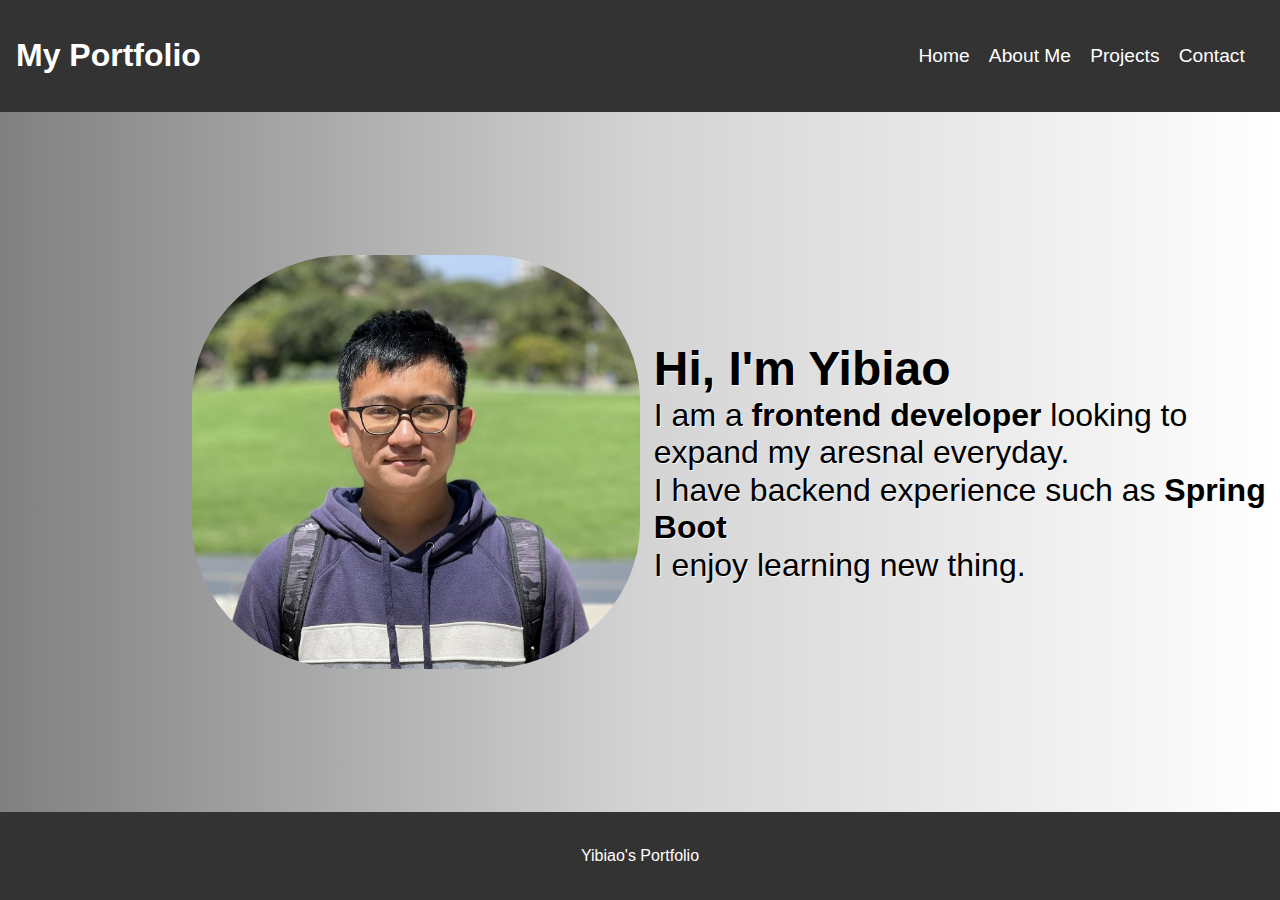
<file: index.html>
<!DOCTYPE html>
<html>

<head>
    <meta charset="UTF-8">
    <title>My Portfolio</title>
    <link rel="stylesheet" type="text/css" href="index.css">
</head>

<body>
    <header>
        <h1>My Portfolio</h1>
        <nav>
            <ul>
                <li><a href="index.html">Home</a></li>
                <li><a href="about.html">About Me</a></li>
                <li><a href="projects.html">Projects</a></li>
                <li><a href="contact.html">Contact</a></li>
            </ul>
        </nav>
    </header>
        <div class="flex_container">
            <div class="for_my_photo">
                <img src="picture/profile.jpg" alt="picture">
            </div>

            <div class="welcoming_text">
                <div class="my_text">
                    <h1>Hi, I'm Yibiao </h1>
                    <p>I am a <b>frontend developer</b> looking to expand my aresnal everyday.</p>
                    <p>I have backend experience such as <b>Spring Boot</b></p>
                    <p>I enjoy learning new thing.</p>
                </div>
            </div>

        </div>

    <footer>
        <p>Yibiao's Portfolio</p>
    </footer>
</body>

</html>
</file>
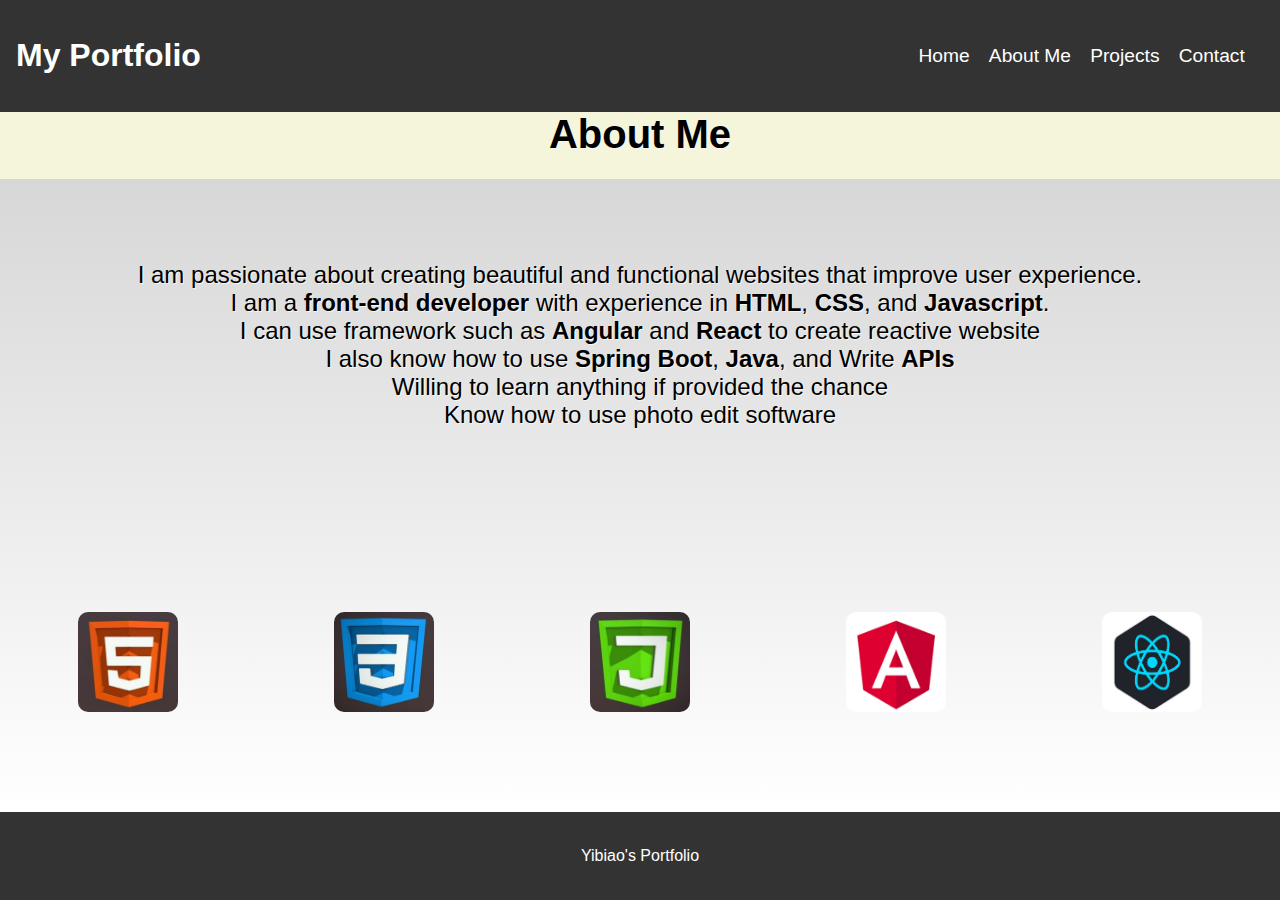
<file: about.html>
<!DOCTYPE html>
<html>

<head>
    <meta charset="UTF-8">
    <title>My Portfolio</title>
    <link rel="stylesheet" type="text/css" href="about.css">
</head>
<header>
    <h1>My Portfolio</h1>
    <nav>
        <ul>
            <li><a href="index.html">Home</a></li>
            <li><a href="about.html">About Me</a></li>
            <li><a href="projects.html">Projects</a></li>
            <li><a href="contact.html">Contact</a></li>
        </ul>
    </nav>
</header>

<body>
    <section id="about" class="flex_container">
        <div class="text_header">
            <h2>About Me</h2>
        </div>
        <div class="text_wrapper">
            <p>I am passionate about creating beautiful and
                functional websites that improve user experience.</p>
            <p>I am a <b>front-end developer</b> with experience in <b>HTML</b>, <b>CSS</b>, and
                <b>Javascript</b>.</p>
            <p>I can use framework such as <b>Angular</b> and <b>React </b>to create reactive website</p>
            <p>I also know how to use <b>Spring Boot</b>, <b>Java</b>, and Write <b>APIs</b></p>
            <P>Willing to learn anything if provided the chance</P>
            <p>Know how to use photo edit software</p>
        </div>

        <div class="image_holder">
            <img src="picture/html5 icon.jpg" alt="Html_placeHolder">
            <img src="picture/css icon.jpg" alt="Css_placeHolder">
            <img src="picture/js icon.jpg" alt="Js_placeHolder">
            <img src="picture/angular icon.jpg" alt="Angular_placeHolder">
            <img src="picture/react icon.jpg" alt="React_placeHolder">
        </div>
    </section>
</body>

<footer>
    <p>Yibiao's Portfolio</p>
</footer>
</file>
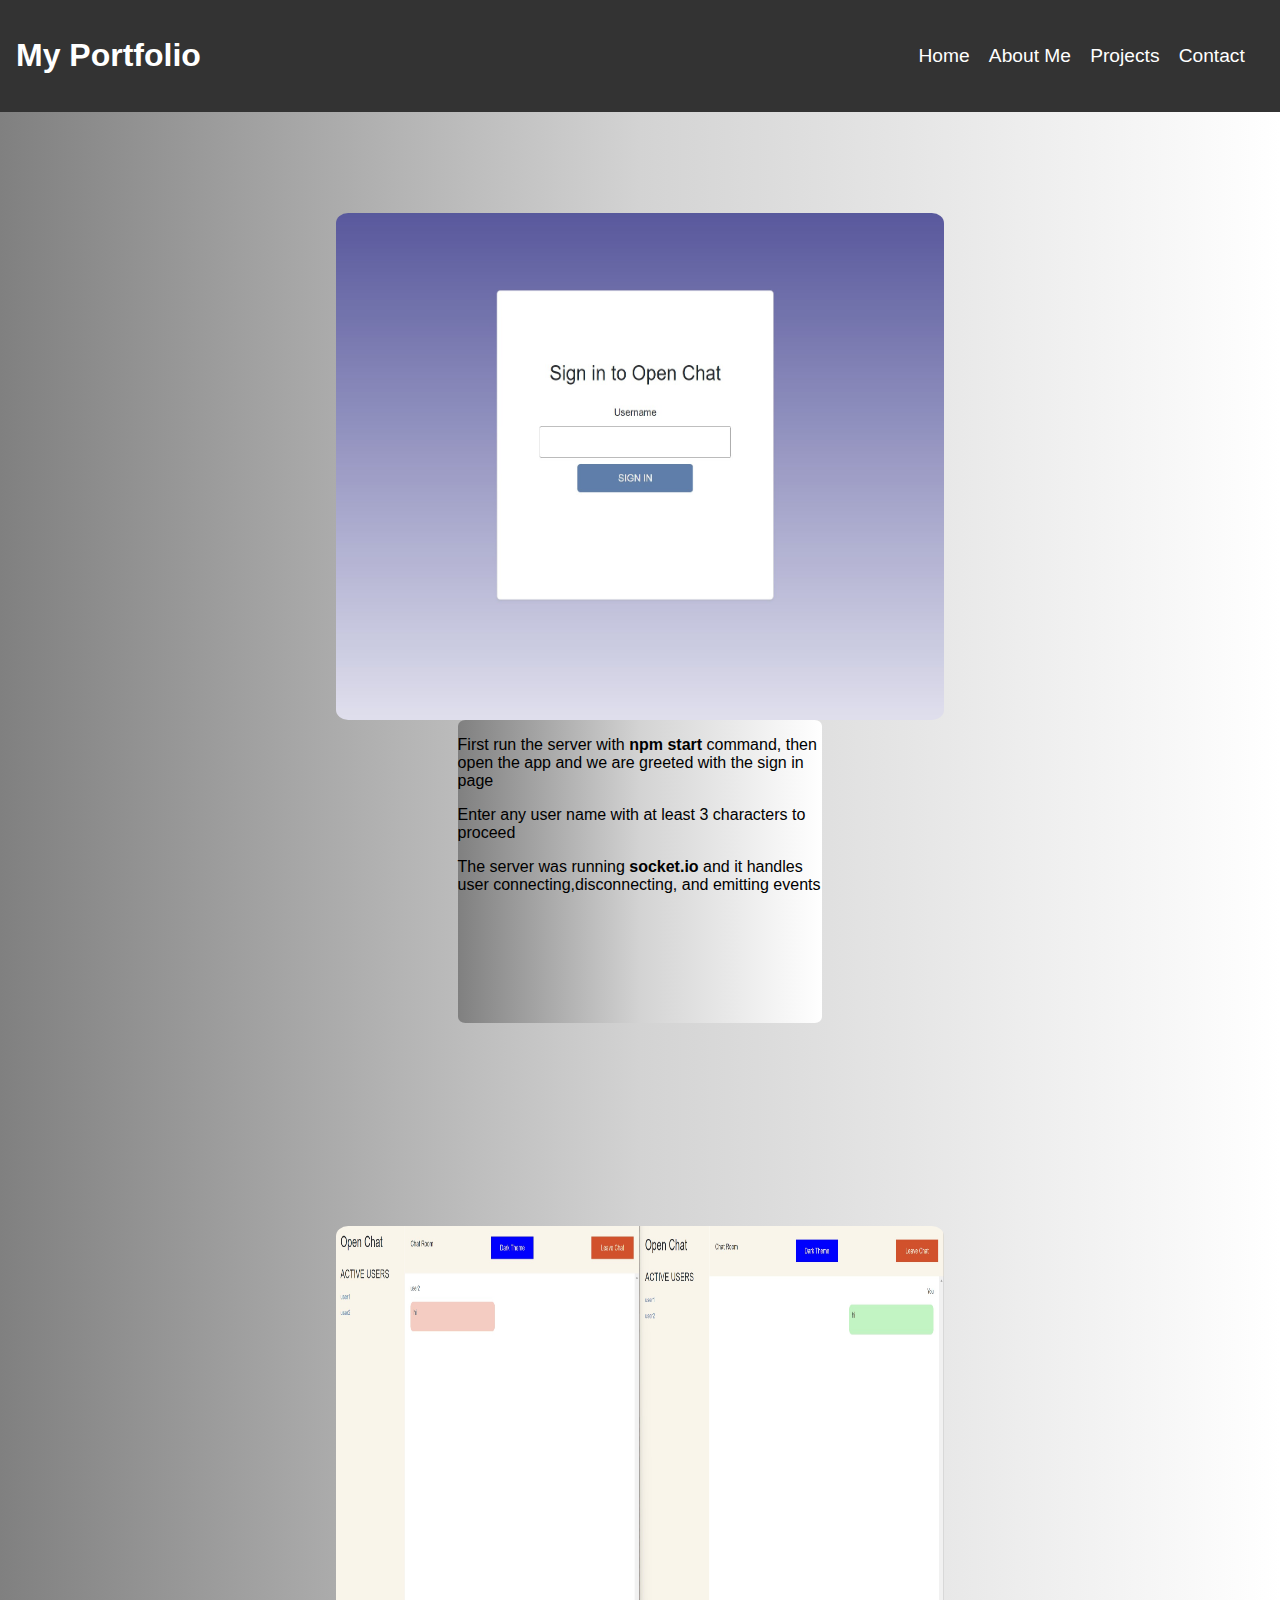
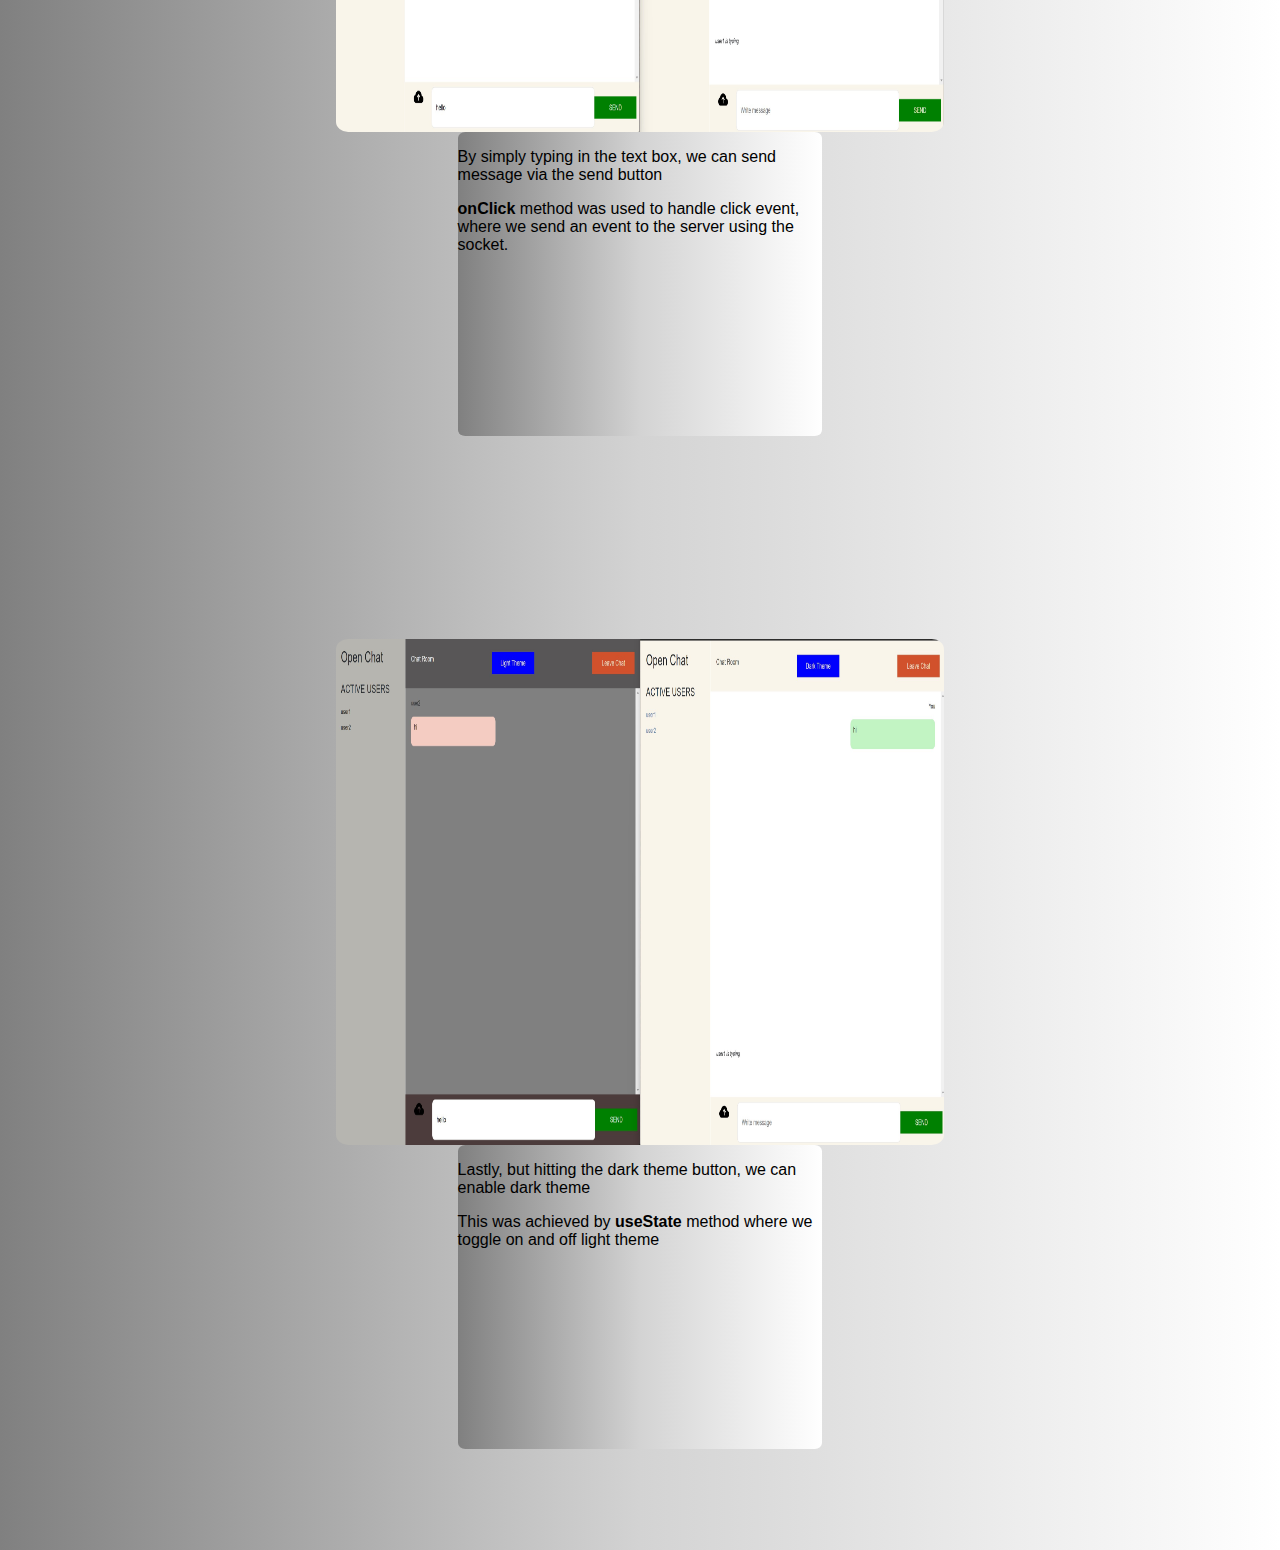
<file: chatapp.html>
<!DOCTYPE html>
<html>
<head>
    <meta charset="UTF-8">
    <title>My Portfolio</title>
    <link rel="stylesheet" type="text/css" href="chatapp.css">
</head>

<body>
    <header>
        <h1>My Portfolio</h1>
        <nav>
            <ul>
                <li><a href="index.html">Home</a></li>
                <li><a href="about.html">About Me</a></li>
                <li><a href="projects.html">Projects</a></li>
                <li><a href="contact.html">Contact</a></li>
            </ul>
        </nav>
    </header>
    <div class="flex_container">
           
        <div class="flex_container_1">
            <img src="./picture/chatapp sign in.jpg" alt="screenshot holder">
            <div class="text_block_container">
                <p>First run the server with <b>npm start</b> command, then open the app and we are
                greeted with the sign in page</p>
                <p>Enter any user name with at least 3 characters to proceed</p>
                <p>The server was running <b>socket.io</b> and it handles user connecting,disconnecting, and emitting events</p>
            </div>
        </div>

        <div class="flex_container_2">
            <img src="./picture/chat app sending text.jpg" alt="screenshot holder">
            <div class="text_block_container">
                <p>By simply typing in the text box, we can send message via the send button</p>
                <p><b>onClick</b> method was used to handle click event, where we send an event to the server
                using the socket.</p>
            </div>
        </div>

        <div class="flex_container_3">
            <img src="./picture/chatapp dark theme.jpg" alt="screenshot holder">
            <div class="text_block_container">
                <p>Lastly, but hitting the dark theme button, we can enable dark theme</p>
                <p>This was achieved by <b>useState</b> method where we toggle on and off light theme</p>
            </div>
        </div>
        </div>
    </div>
</body>

</html>
</file>
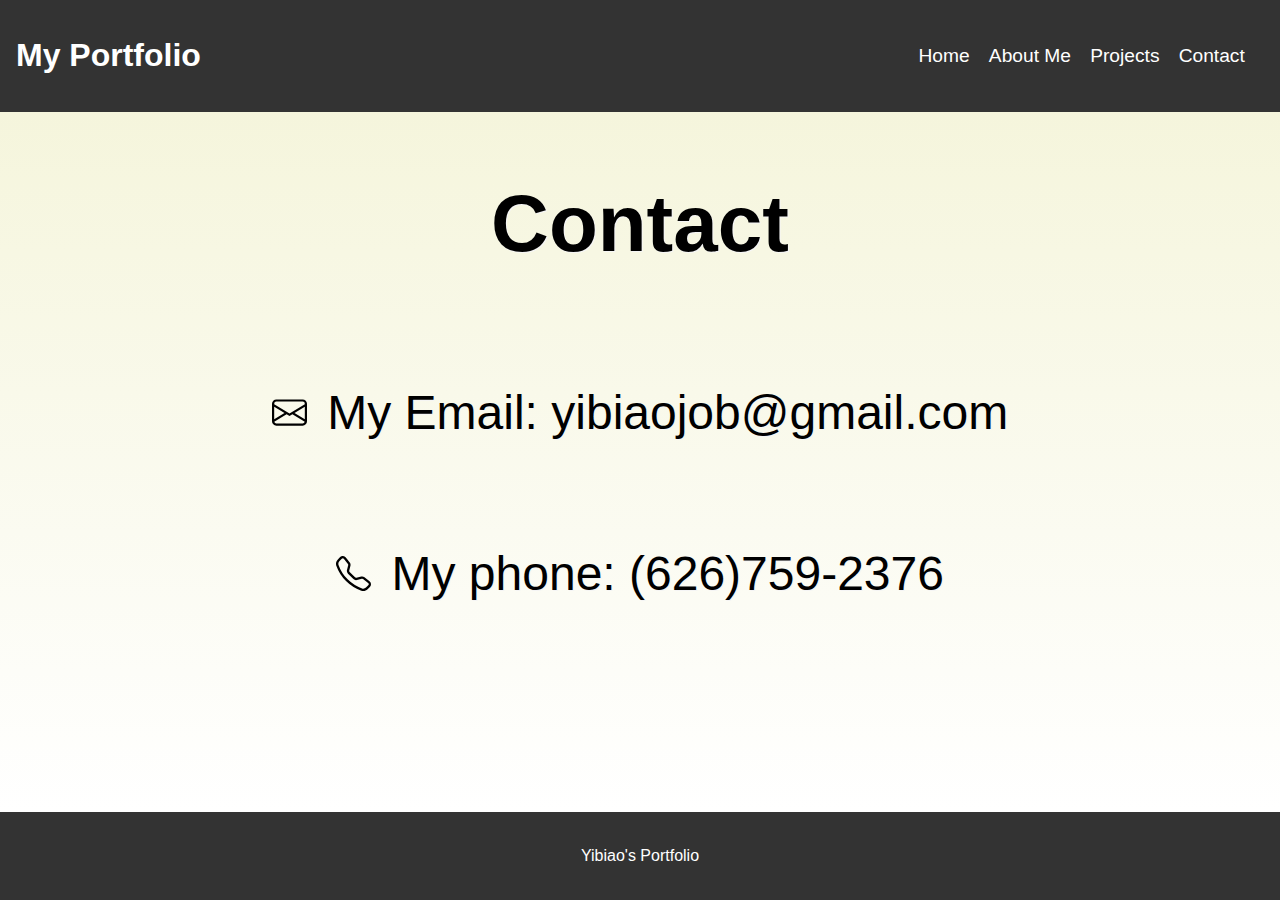
<file: contact.html>
<!DOCTYPE html>
<html>

<head>
    <meta charset="UTF-8">
    <title>My Portfolio</title>
    <link rel="stylesheet" type="text/css" href="contact.css">
</head>
<header>
    <h1>My Portfolio</h1>
    <nav>
        <ul>
            <li><a href="index.html">Home</a></li>
            <li><a href="about.html">About Me</a></li>
            <li><a href="projects.html">Projects</a></li>
            <li><a href="contact.html">Contact</a></li>
        </ul>
    </nav>
</header>

<body>
    <section id="contact" class="flex_container"> 
        <h2>Contact</h2>
        <div class="my_email">
            <div class="svg_container">
            <svg xmlns="http://www.w3.org/2000/svg" width="35px" height="35px" fill="currentColor" class="bi bi-envelope" viewBox="0 0 16 16">
                <path d="M0 4a2 2 0 0 1 2-2h12a2 2 0 0 1 2 2v8a2 2 0 0 1-2 2H2a2 2 0 0 1-2-2V4Zm2-1a1 1 0 0 0-1 1v.217l7 4.2 7-4.2V4a1 1 0 0 0-1-1H2Zm13 2.383-4.708 2.825L15 11.105V5.383Zm-.034 6.876-5.64-3.471L8 9.583l-1.326-.795-5.64 3.47A1 1 0 0 0 2 13h12a1 1 0 0 0 .966-.741ZM1 11.105l4.708-2.897L1 5.383v5.722Z"/>
              </svg>
            </div>
            <p>
              My Email: yibiaojob@gmail.com
            </p>
            </div>
        <div class="my_phone">
            <div class="svg_container">
            <svg xmlns="http://www.w3.org/2000/svg" width="35px" height="35px" fill="currentColor" class="bi bi-telephone" viewBox="0 0 16 16">
                <path d="M3.654 1.328a.678.678 0 0 0-1.015-.063L1.605 2.3c-.483.484-.661 1.169-.45 1.77a17.568 17.568 0 0 0 4.168 6.608 17.569 17.569 0 0 0 6.608 4.168c.601.211 1.286.033 1.77-.45l1.034-1.034a.678.678 0 0 0-.063-1.015l-2.307-1.794a.678.678 0 0 0-.58-.122l-2.19.547a1.745 1.745 0 0 1-1.657-.459L5.482 8.062a1.745 1.745 0 0 1-.46-1.657l.548-2.19a.678.678 0 0 0-.122-.58L3.654 1.328zM1.884.511a1.745 1.745 0 0 1 2.612.163L6.29 2.98c.329.423.445.974.315 1.494l-.547 2.19a.678.678 0 0 0 .178.643l2.457 2.457a.678.678 0 0 0 .644.178l2.189-.547a1.745 1.745 0 0 1 1.494.315l2.306 1.794c.829.645.905 1.87.163 2.611l-1.034 1.034c-.74.74-1.846 1.065-2.877.702a18.634 18.634 0 0 1-7.01-4.42 18.634 18.634 0 0 1-4.42-7.009c-.362-1.03-.037-2.137.703-2.877L1.885.511z"/>
              </svg>
            </div>
            <p>
              My phone: (626)759-2376
            </p>
            </div>
    </section>
</body>

<footer>
    <p>Yibiao's Portfolio</p>
</footer>
</file>
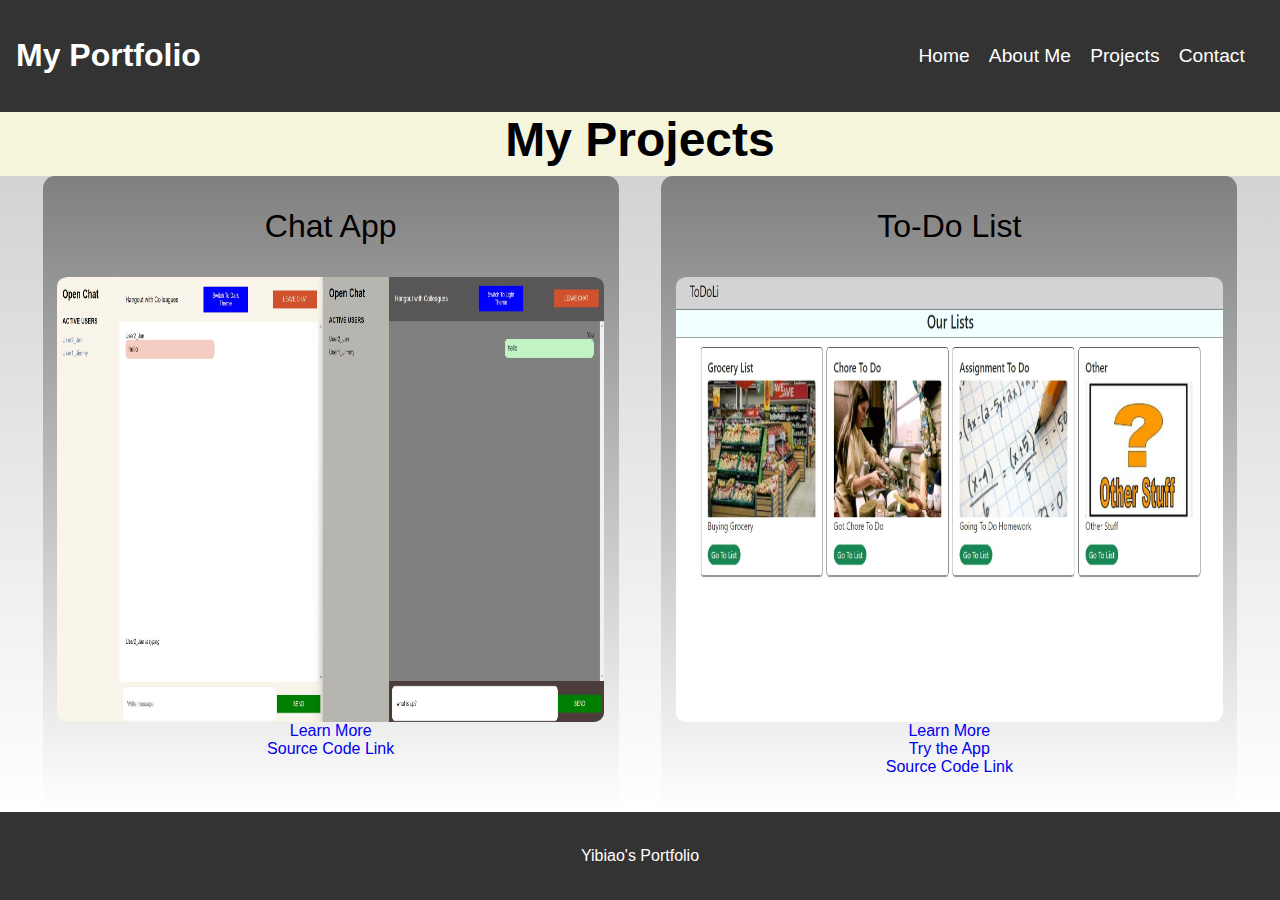
<file: projects.html>
<!DOCTYPE html>
<html>

<head>
    <meta charset="UTF-8">
    <title>My Portfolio</title>
    <link rel="stylesheet" type="text/css" href="projects.css">
</head>
<header>
    <h1>My Portfolio</h1>
    <nav>
        <ul>
            <li><a href="index.html">Home</a></li>
            <li><a href="about.html">About Me</a></li>
            <li><a href="projects.html">Projects</a></li>
            <li><a href="contact.html">Contact</a></li>
        </ul>
    </nav>
</header>

<body>
    <section id="projects" class="flex_container">
        <div class="flex_header">
            <h2>My Projects</h2>
            </div>

        <div class="flex_body">

            <div class="project1_container">
                <p>Chat App</p>
                <img src="./picture/chatapp screenshot.jpg" alt="picture placeholder">
                <a href = "./chatapp.html">Learn More</a>
                <a href="https://github.com/Teezeey1/messaging-app">Source Code Link</a>
            </div>
    
            <div class="project2_container">
                <p>To-Do List</p>
                <img src="./picture/todoli screenshot.jpg" alt="picture placeholder">
                <a href = "./todolist.html">Learn More</a>
                <a href="https://teezeey1.github.io/todoli/">Try the App</a>
                <a href="https://github.com/Teezeey1/todoli">Source Code Link</a>
            </div>

        </div>
    </section>
</body>

<footer>
    <p>Yibiao's Portfolio</p>
</footer>
</file>
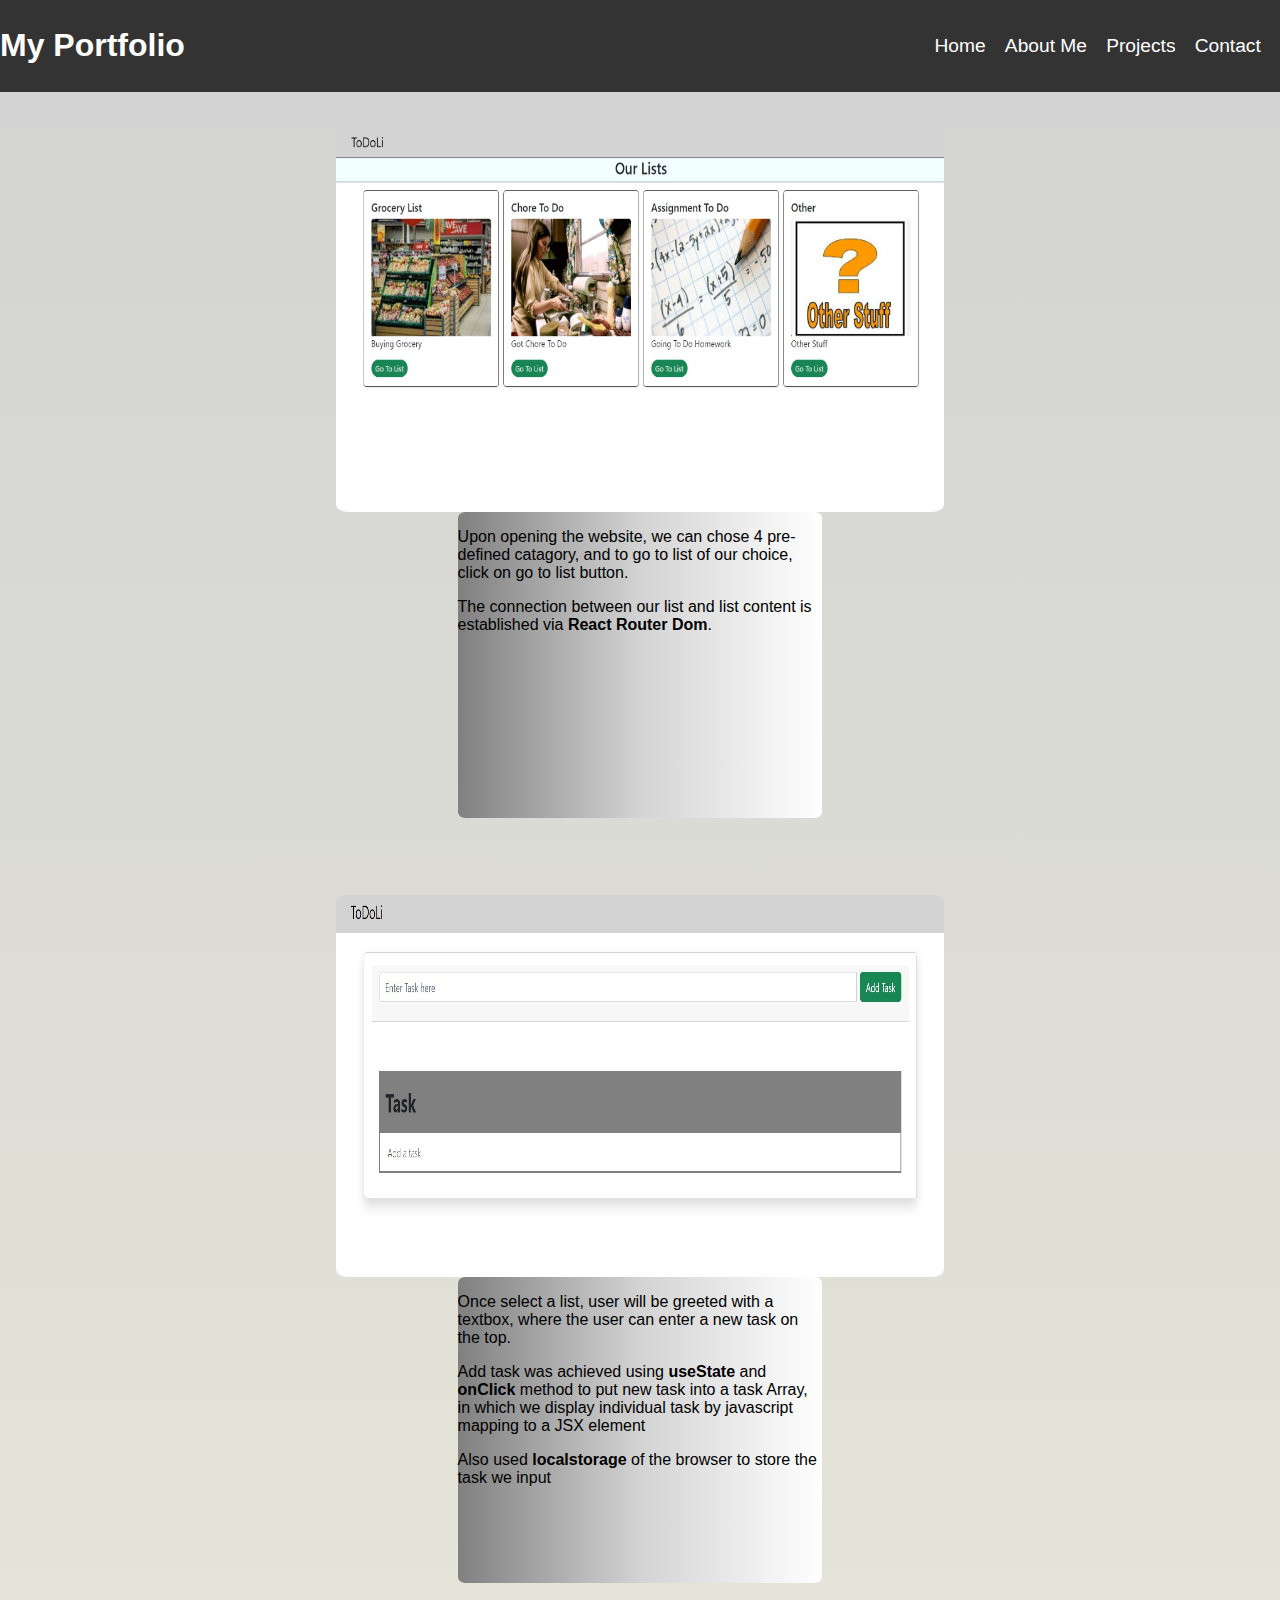
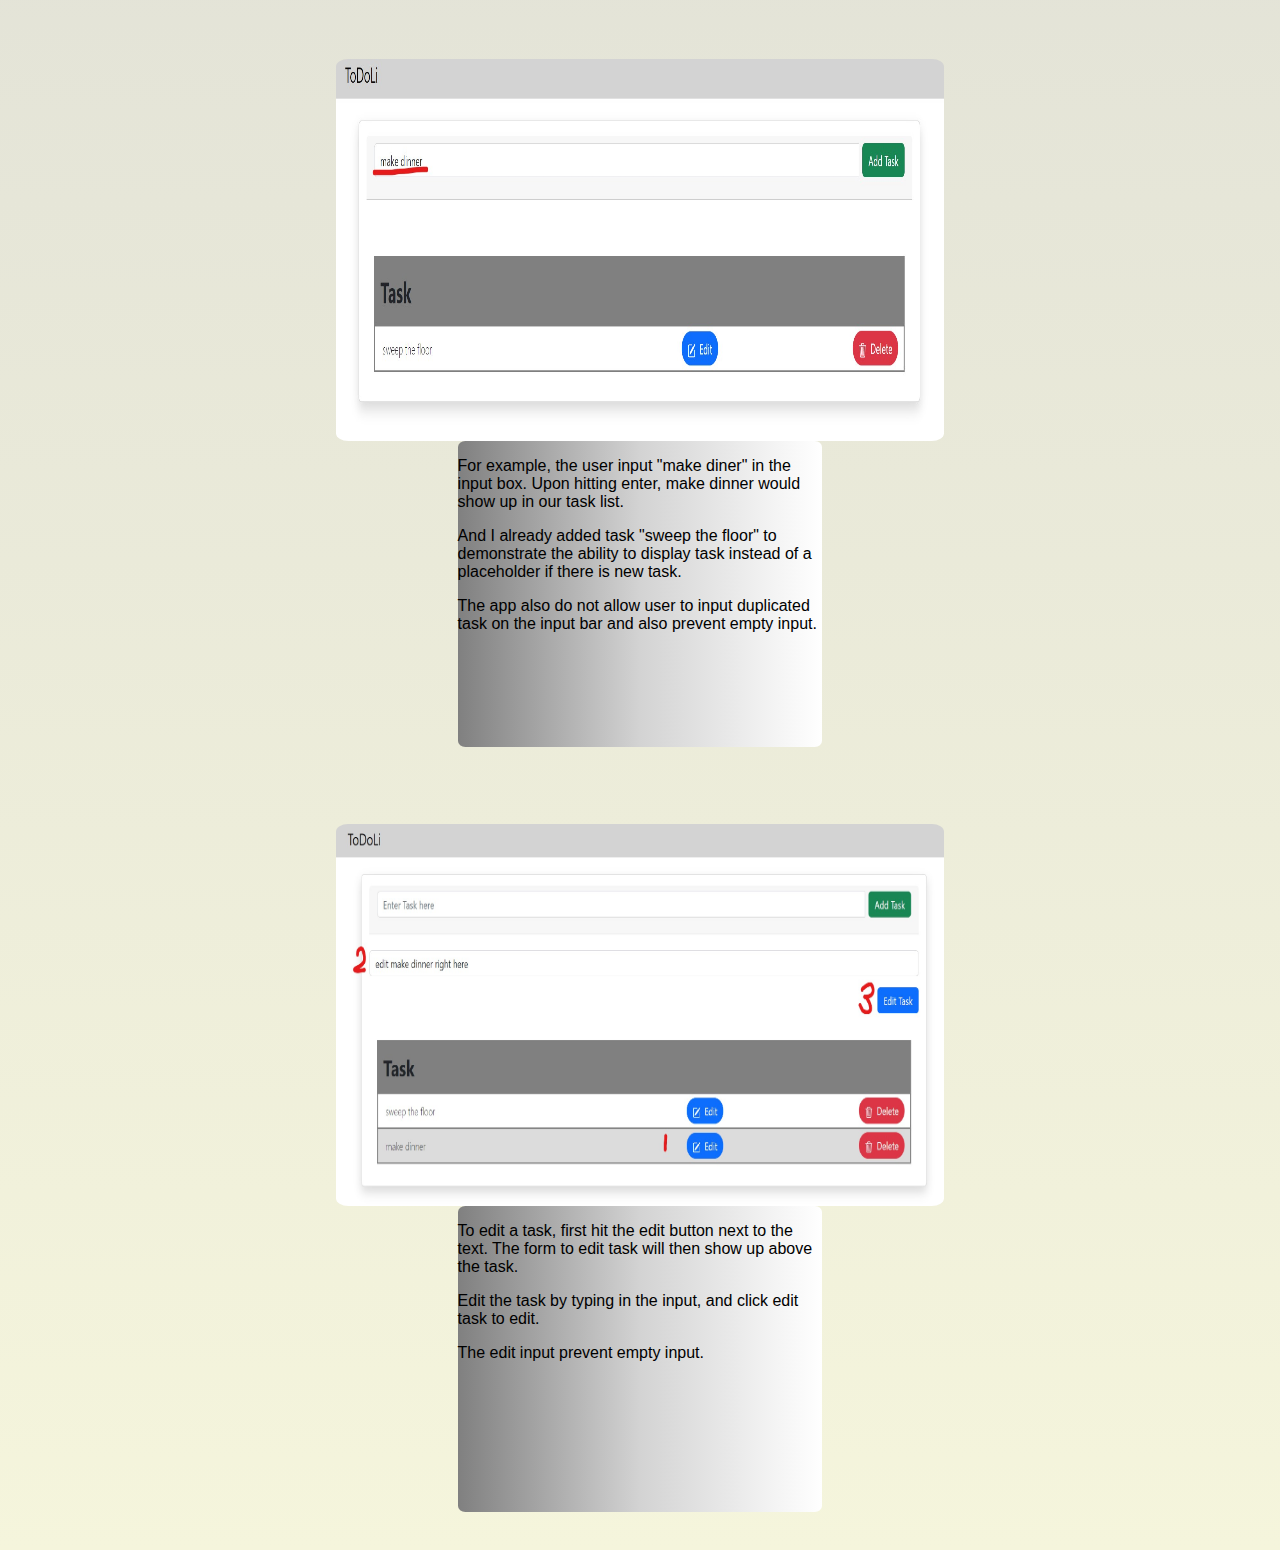
<file: todolist.html>
<!DOCTYPE html>
<html>

<head>
    <meta charset="UTF-8">
    <title>My Portfolio</title>
    <link rel="stylesheet" type="text/css" href="todolist.css">
</head>

<body>
    <header>
        <h1>My Portfolio</h1>
        <nav>
            <ul>
                <li><a href="index.html">Home</a></li>
                <li><a href="about.html">About Me</a></li>
                <li><a href="projects.html">Projects</a></li>
                <li><a href="contact.html">Contact</a></li>
            </ul>
        </nav>
    </header>
        <div class="flex_container">
           
            <div class="flex_container_1">
                <img src="./picture/todoli screenshot.jpg" alt="screenshot holder">
                <div class="text_block_container">
                    <p> Upon opening the website, we can chose 4 pre-defined catagory,
                        and to go to list of our choice, click on go to list button.
                    </p>
                    <p> The connection between our list and list content is established 
                        via <b>React Router Dom</b>.
                    </p>
                </div>
            </div>

            <div class="flex_container_2">
                <img src="./picture/todoli empty.jpg" alt="screenshot holder">
                <div class="text_block_container">
                    <p>Once select a list, user will be greeted with a textbox,
                        where the user can enter a new task on the top.
                    </p>
                    <p>Add task was achieved using <b>useState</b> and <b>onClick</b>
                        method to put new task into a task Array, in which we display individual task
                        by javascript mapping to a JSX element </p>
                    <p>Also used <b>localstorage</b> of the browser to store the task we input</p>
                </div>
            </div>

            <div class="flex_container_3">
                <img src="./picture/todoli add task.jpg" alt="screenshot holder">
                <div class="text_block_container">
                    <p>For example, the user input "make diner" in the input box. Upon hitting enter,
                        make dinner would show  up in our task list. </p>
                    <p>And I already added task "sweep the floor" to
                        demonstrate the ability to display task instead of a placeholder if there is new task.</p>
                    <p>The app also do not allow user to input duplicated task on the input bar and also prevent empty input.</p>
                </div>
            </div>

            <div class="flex_container_4">
                <img src="./picture/todoli edit.jpg" alt="screenshot holder">
                <div class="text_block_container">
                    <p>To edit a task, first hit the edit button next to the text. The form to edit task will then show up
                        above the task.
                    </p>
                    <p>Edit the task by typing in the input, and click edit task to edit.</p>
                    <p>The edit input prevent empty input.</p>
                </div>
            </div>
        </div>

</body>

</html>
</file>
<file: index.css>
body, html {
  margin:0;
  padding:0;  
}

body {
  font-family: Arial, sans-serif;
  display: flex;
  flex-direction: column;
  height:100vh;
  width:100vw;
}

*{
  box-sizing: border-box;
}

header {
  background-color: #333;
  color: #fff;
  display: flex;
  justify-content:space-between;
  align-items: center;
  padding: 1em;
  flex-basis: 10%;
}


header nav ul {
  display: flex;
  list-style: none;
  /* margin: 0; */
  padding: 0;
}

header nav a {
  color: #fff;
  text-decoration: none;
  margin-right: 1em;
  font-size: 1.2em;
}

footer {
  width: 100%;
  background-color: #333;
  color: #fff;
  display: flex;
  justify-content: center;
  align-items: center;
  flex-basis: 10%;
}

.flex_container {
  display: flex;
  align-items: center;
  height:100%;
  width:100%;
  background:linear-gradient(0.25turn,gray, lightgray, white);
  flex-basis: 80%;
  overflow-x: hidden;
  overflow-y: hidden;
}

.for_my_photo {
  width: 50%;
  display: flex;
  align-items: center;
  justify-content: flex-end;
}

.for_my_photo>img {
  width: 70%;
  height: 70%;
  border-radius: 35%;
  
}

.welcoming_text {
  width: 50%;
  flex-wrap: wrap;
  display: flex;
  flex-direction: column;
  padding-left: 1%;
}

.my_text > h1{
  font-size: 3rem;
  margin: 1px;
  text-shadow:1px 1px whitesmoke;
}

.my_text>p {
  font-family: 'Segoe UI', Tahoma, Geneva, Verdana, sans-serif;
  font-weight: normal;
  font-size: 2rem;
  margin: 1px;
  text-shadow:1px 1px whitesmoke;
}

/*-------for smaller screen--------*/
@media only screen and (max-width: 992px) {
  .flex_container {
    display: flex;
    flex-direction: column;
    height:100%;
    width:100%;
    background:linear-gradient(0.25turn,gray, lightgray, white);
    flex-basis: 80%;
    overflow-x: hidden;
    overflow-y: hidden;
  }

   .for_my_photo {
    display: flex;
    justify-content: center;
    height:50%;
    width: 100%;
  } 

  
  .for_my_photo>img {
    width: 65%;
    height: 100%;
    border-radius: 35%;
  }
  
  .welcoming_text {
    width: 100%;
    display: flex;
    flex-direction: column;
    align-items: center;
  }
  
  .my_text{
    height: 50%;
  }

  .my_text > h1{
    font-size: 2rem;
    margin: 1px;
    text-shadow:1px 1px whitesmoke;
  }
  
  .my_text>p {
    font-family: 'Segoe UI', Tahoma, Geneva, Verdana, sans-serif;
    font-weight: normal;
    font-size: 1.5rem;
    margin: 1px;
    text-shadow:1px 1px whitesmoke;
  }
}

@media only screen and (max-width: 600px) {
  .flex_container {
    display: flex;
    flex-direction: column;
    height:100%;
    width:100%;
    background:linear-gradient(0.25turn,gray, lightgray, white);
    flex-basis: 80%;
    overflow-x: hidden;
    overflow-y: hidden;
  }

   .for_my_photo {
    display: flex;
    justify-content: center;
    height:50%;
    width: 100%;
  } 

  
  .for_my_photo>img {
    width: 80%;
    height: 100%;
    border-radius: 35%;
  }
  
  .welcoming_text {
    width: 100%;
    display: flex;
    flex-direction: column;
    align-items: center;
  }
  
  .my_text{
    height: 50%;
  }

  .my_text > h1{
    font-size: 2rem;
    margin: 1px;
    text-shadow:1px 1px whitesmoke;
  }
  
  .my_text>p {
    font-family: 'Segoe UI', Tahoma, Geneva, Verdana, sans-serif;
    font-weight: normal;
    font-size: 1.5rem;
    margin: 1px;
    text-shadow:1px 1px whitesmoke;
  }
}
</file>
<file: about.css>
body,
html {
    margin: 0;
    padding: 0;
}

body {
    font-family: Arial, sans-serif;
    display: flex;
    flex-direction: column;
    height: 100vh;
    width: 100vw;
}

* {
    box-sizing: border-box;
}

header {
    background-color: #333;
    color: #fff;
    display: flex;
    justify-content: space-between;
    align-items: center;
    padding:1em;
    flex-basis: 10%;
}

header h1 {
    /* margin: 0; */
    font-size: 2em;
}

header nav {
    display: flex;
}

header nav ul {
    display: flex;
    list-style: none;
    /* margin: 0; */
    padding: 0;
}

header nav a {
    color: #fff;
    text-decoration: none;
    margin-right: 1em;
    font-size: 1.2em;
}

.flex_container {
    display: flex;
    align-items: center;
    flex-direction: column;
    height: 100%;
    width: 100%;
    background: linear-gradient(lightgray,white);
    flex-basis: 80%;
}

.text_wrapper{
    display: flex;
    flex-direction: column;
    align-items: center;
    justify-content: center;
    height: 50%;
    width: 100%;
}

.text_header{
    height: 10%;
    width: 100%;
    display: flex;
    justify-content: center;
    background-color: beige;
}

.text_header>h2{
    font-size: 2.5rem;
    margin: 0;
    text-shadow:1px 1px whitesmoke;
}

.text_wrapper>p {
    font-family: 'Segoe UI', Tahoma, Geneva, Verdana, sans-serif;
    font-size: 1.5rem;
    margin: 0;
    text-shadow:1px 1px whitesmoke;
}

.image_holder {
    display: flex;
    height: 45%;
    justify-content: space-around;
    width: 100%;
    align-items: center;
    flex-wrap: wrap;
}

.image_holder>img {
    width: 100px;
    height: 100px;
    border-radius: 10%;
}

footer {
    width: 100%;
    background-color: #333;
    color: #fff;
    display: flex;
    justify-content: center;
    align-items: center;
    flex-basis: 10%;
}


/*-----------------small screen-----------------------*/
@media only screen and (max-width: 992px) {
    .flex_container {
        display: flex;
        flex-direction: column;
        height: 100%;
        width: 100%;
        background: linear-gradient(lightgray,white);
        background-size: cover;
        flex-basis: 80%;
        justify-content: space-evenly;
    }

    
.text_wrapper{
    display: flex;
    flex-direction: column;
    align-items: center;
    justify-content: center;
    height: 80%;
    width: 100%;
    margin: 0;
}

.text_wrapper>h2 {
    font-size: 2rem;
    margin: 0;
}

.text_wrapper>p {
    font-family: 'Segoe UI', Tahoma, Geneva, Verdana, sans-serif;
    font-size: 1rem;
    margin-bottom: 1%;
}

    .image_holder {
        display: flex;
        justify-content: space-around;
        width: 100%;
        align-items: center;
        flex-wrap: wrap;
        height: 20%;
    }
    
    .image_holder>img {
        width: 100px;
        height: 100px;
        border-radius: 10%;
    }

}
</file>
<file: chatapp.css>
body,
html {
  margin: 0;
  padding: 0;
}

body {
  font-family: Arial, sans-serif;
  display: flex;
  flex-direction: column;
  height: 350vh;
  width: 100vw;
}

* {
  box-sizing: border-box;
}

header {
  background-color: #333;
  color: #fff;
  display: flex;
  justify-content: space-between;
  align-items: center;
  padding: 1em;
  flex-basis: 3%;
}

header h1 {
  /* margin: 0; */
  font-size: 2em;
}

header nav {
  display: flex;
}

header nav ul {
  display: flex;
  list-style: none;
  /* margin: 0; */
  padding: 0;
}

header nav a {
  color: #fff;
  text-decoration: none;
  margin-right: 1em;
  font-size: 1.2em;
}

/* footer {
  width: 100%;
  background-color: #333;
  color: #fff;
  display: flex;
  justify-content: center;
  align-items: center;
  height: 130px;
  position:fixed;
  bottom: 0;
} */

.flex_container {
  display: flex;
  align-items: center;
  justify-content: center;
  flex-direction: column;
  height: 100%;
  width: 100%;
  background:linear-gradient(0.25turn,gray, lightgray, white);
  overflow-x: hidden;
  overflow-y: scroll;
}

.flex_container_1 {
  display: flex;
  flex-direction: column;
  justify-content: center;
  align-items: center;
  width: 95%;
  height: 48%;
}

.flex_container_1 > img{
  border-radius: 2%;
  height: 50%;
  width: 50%;
}

.flex_container_2 {
  display: flex;
  flex-direction: column;
  justify-content: center;
  align-items: center;
  width: 95%;
  height: 48%;
}

.flex_container_2 > img{
  border-radius: 2%;
  height: 50%;
  width: 50%;
}




.flex_container_3 {
  display: flex;
  flex-direction: column;
  justify-content: center;
  align-items: center;
  width: 95%;
  height: 48%;
}

.flex_container_3 > img{
  border-radius: 2%;
  height:50%;
  width: 50%;
}



.flex_container_4 {
  display: flex;
  flex-direction: column;
  justify-content: center;
  align-items: center;
  width: 95%;
  height: 48%;
}
.flex_container_4 > img{
  border-radius: 2%;
  height: 50%;
  width: 50%;
}

.text_block_container{
  height: 30%;
  width: 30%;
  background:linear-gradient(0.25turn,gray, lightgray, white);
  white-space: wrap;
  border-radius: 2%;
}

@media only screen and (max-width:1000px) {
  .text_block_container{
    height: 30%;
    width: 70%;
    background:linear-gradient(0.25turn,gray, lightgray, white);
    white-space: wrap;
    border-radius: 2%;
  }

  .flex_container_1 > img{
    border-radius: 2%;
    height: 50%;
    width: 100%;
  }

  .flex_container_2 > img{
    border-radius: 2%;
    height: 50%;
    width: 100%;
  }

  .flex_container_3 > img{
    border-radius: 2%;
    height: 50%;
    width: 100%;
  }

  .flex_container_4 > img{
    border-radius: 2%;
    height: 50%;
    width: 100%;
  }
}
</file>
<file: contact.css>
body, html {
    margin:0;
    padding:0;  
  }
  
  body {
    font-family: Arial, sans-serif;
    display: flex;
    flex-direction: column;
    height:100vh;
    width:100vw;
  }
  
  *{
    box-sizing: border-box;
  }
  
  header {
    background-color: #333;
    color: #fff;
    display: flex;
    justify-content:space-between;
    align-items: center;
    padding: 1em;
    flex-basis: 10%;
  }
  
  header h1 {
    /* margin: 0; */
    font-size: 2em;
  }
  
  header nav {
    display: flex;
  }
  
  header nav ul {
    display: flex;
    list-style: none;
    /* margin: 0; */
    padding: 0;
  }
  
  header nav a {
    color: #fff;
    text-decoration: none;
    margin-right: 1em;
    font-size: 1.2em;
  }

  .flex_container {
    display: flex;
    align-items: center;
    flex-direction: column;
    height:100%;
    width:100%;
    background:linear-gradient(beige,white);
    background-size: cover;
    flex-basis: 80%;
  }
  

  h2{
    font-size: 5rem;
    text-shadow:1px 1px whitesmoke;
  }

  .svg_container{
    display: flex;
    align-items: center;
    margin-right: 2%;
  }

  .my_email{
    font-size: 3rem;
    text-shadow:1px 1px whitesmoke;
    display: flex;
    margin-bottom: 10px;
    width: 80%;
    justify-content: center;
  }

  .my_phone{
    font-size: 3rem;
    text-shadow:1px 1px whitesmoke;
    display: flex;
    width: 80%;
    justify-content: center;
  }

  footer {
    width: 100%;
    background-color: #333;
    color: #fff;
    display: flex;
    justify-content: center;
    align-items: center;
    flex-basis: 10%;
  }

  @media only screen and (max-width: 992px) {
    .my_email{
      font-size: 2rem;
      text-shadow:1px 1px whitesmoke;
      display: flex;
      margin-bottom: 10px;
      width: 80%;
      justify-content: center;
    }
  
    .my_phone{
      font-size: 2rem;
      text-shadow:1px 1px whitesmoke;
      display: flex;
      width: 80%;
      justify-content: center;
    }

    h2{
      font-size: 3rem;
      text-shadow:1px 1px whitesmoke;
    }
  
    
  }
</file>
<file: projects.css>
body, html {
    margin:0;
    padding:0; 
  }
  
  body {
    font-family: Arial, sans-serif;
    display: flex;
    flex-direction: column;
    width:100vw;
    height:100vh;
  }
  
  *{
    box-sizing: border-box;
  }
  
  header {
    background-color: #333;
    color: #fff;
    display: flex;
    justify-content:space-between;
    align-items: center;
    padding: 1em;
    flex-basis: 10%;
  }
  
  header h1 {
    /* margin: 0; */
    font-size: 2em;
  }
  
  header nav {
    display: flex;
  }
  
  header nav ul {
    display: flex;
    list-style: none;
    /* margin: 0; */
    padding: 0;
  }
  
  header nav a {
    color: #fff;
    text-decoration: none;
    margin-right: 1em;
    font-size: 1.2em;
  }

  .flex_container {
    display: flex;
    align-items: center;
    flex-direction: column;
    height:100%;
    width:100%;
    flex-basis: 80%;
  }

  .flex_header{
    height: 10%;
    width: 100%;
    background-color: beige;
    display: flex;
    justify-content: center;
  }

  .flex_header >h2{
    font-size: 3rem;
    margin: 0;
    text-shadow:1px 1px whitesmoke;
  }

  .flex_body{
    display: flex;
    justify-content: space-evenly;
    width: 100%;
    height:100%;
    background: linear-gradient(lightgray,white);
  }

  .project1_container{
     width:45%;
     display: flex;
     flex-direction: column;
     align-items:  center;
     background: linear-gradient(gray,white);
     border-radius: 2%;
  
  }

  .project1_container> p {
    font-size: 2rem;
  }

  .project1_container > img{
    width: 95%;
    height: 70%;
    border-radius: 2%;
  }

  .project1_container > a:link{
    text-decoration: none;
  }

  .project1_container >a:hover{
    background-color: gray;
  }

  .project2_container{
    width:45%;
    display: flex;
    flex-direction: column;
    align-items:  center;
    background: linear-gradient(gray,white);
    border-radius: 2%;
  }

  .project2_container> p {
    font-size: 2rem;
  }

  .project2_container > img{
    width: 95%;
    height: 70%; 
    border-radius: 2%;
  }

  .project2_container > a:link{
    text-decoration: none;
  }

  .project2_container >a:hover{
    background-color: gray;
  }
  
  footer {
    width: 100%;
    background-color: #333;
    color: #fff;
    display: flex;
    justify-content: center;
    align-items: center;
    flex-basis: 10%;
  }

  @media only screen and (max-width: 992px) {

    body {
      font-family: Arial, sans-serif;
      display: flex;
      flex-direction: column;
      width:100vw;
      height:100vh;
    }

    .flex_container {
      display: flex;
      flex-direction: column;
      height:100%;
      width:100%;
      flex-basis: 80%;
    }

    .flex_header{
      height: 10%;
      font-size: 3rem;
      width: 100%;
      background-color: beige;
      display: flex;
      justify-content: center;
    }
  
  
    .flex_body{
      display: flex;
      flex-direction: column;
      align-items: center;
      justify-content:space-around;
      width: 100%;
      height:100%;
    }
  
    .project1_container{
       width: 70%;
       height:45%;
       display: flex;
       flex-direction: column;
       align-items:  center;
       background: linear-gradient(gray,white);
       border-radius: 2%;
    }
  
    .project1_container> p {
      font-size: 2rem;
      margin: 3px;
    }
  
    .project1_container > img{
      width: 95%;
      height: 70%; 
      border-radius: 2%;
    }
  
    .project2_container{
      width:70%;
      height: 45%;
      display: flex;
      flex-direction: column;
      align-items:  center;
      background: linear-gradient(gray,white);
      border-radius: 2%;
    }
  
    .project2_container> p {
      font-size: 2rem;
      margin: 3px;
    }
  
    .project2_container > img{
      width: 95%;
      height: 70%; 
      border-radius: 2%;
    }

    footer {
      width: 100%;
      background-color: #333;
      color: #fff;
      display: flex;
      justify-content: center;
      align-items: center;
      flex-basis: 10%;
    }
  
    
     
  }
</file>
<file: todolist.css>
body,
html {
  margin: 0;
  padding: 0;
}

body {
  font-family: Arial, sans-serif;
  display: flex;
  flex-direction: column;
  height: 350vh;
  width: 100vw;
}

* {
  box-sizing: border-box;
}

header {
  background-color: #333;
  color: #fff;
  display: flex;
  justify-content: space-between;
  align-items: center;
  padding:0;
  flex-basis: 3%;
}

header h1 {
  /* margin: 0; */
  font-size: 2em;
}

header nav {
  display: flex;
}

header nav ul {
  display: flex;
  list-style: none;
  /* margin: 0; */
  padding: 0;
}

header nav a {
  color: #fff;
  text-decoration: none;
  margin-right: 1em;
  font-size: 1.2em;
}

/* footer {
  width: 100%;
  background-color: #333;
  color: #fff;
  display: flex;
  justify-content: center;
  align-items: center;
  height: 130px;
  position:fixed;
  bottom: 0;
} */

.flex_container {
  display: flex;
  align-items: center;
  justify-content: center;
  flex-direction: column;
  height: 100%;
  width: 100%;
  background: linear-gradient(lightgray,beige);
  overflow-x: hidden;
  overflow-y: scroll;
}

.flex_container_1 {
  display: flex;
  flex-direction: column;
  justify-content: center;
  align-items: center;
  width: 95%;
  height: 48%;
}

.flex_container_1 > img{
  height: 50%;
  width: 50%;
  border-radius: 2%;
}

.flex_container_2 {
  display: flex;
  flex-direction: column;
  justify-content: center;
  align-items: center;
  width: 95%;
  height: 48%;
}

.flex_container_2 > img{
  height: 50%;
  width: 50%;
  border-radius: 2%;
}




.flex_container_3 {
  display: flex;
  flex-direction: column;
  justify-content: center;
  align-items: center;
  width: 95%;
  height: 48%;
}

.flex_container_3 > img{
  height:50%;
  width: 50%;
  border-radius: 2%;
}



.flex_container_4 {
  display: flex;
  flex-direction: column;
  justify-content: center;
  align-items: center;
  width: 95%;
  height: 48%;
}
.flex_container_4 > img{
  height: 50%;
  width: 50%;
  border-radius: 2%;
}

.text_block_container{
  height: 40%;
  width: 30%;
  background:linear-gradient(0.25turn,gray, lightgray, white);
  white-space: wrap;
  border-radius: 2%;
}

@media only screen and (max-width:1000px) {
  .text_block_container{
    height: 30%;
    width: 70%;
    white-space: wrap;
    background:linear-gradient(0.25turn,gray, lightgray, white);
    border-radius: 2%;
  }

  .flex_container_1 > img{
    height: 50%;
    width: 100%;
    border-radius: 2%;
  }

  .flex_container_2 > img{
    height: 50%;
    width: 100%;
    border-radius: 2%;
  }

  .flex_container_3 > img{
    height: 50%;
    width: 100%;
    border-radius: 2%;
  }

  .flex_container_4 > img{
    height: 50%;
    width: 100%;
    border-radius: 2%;
  }
}
</file>
